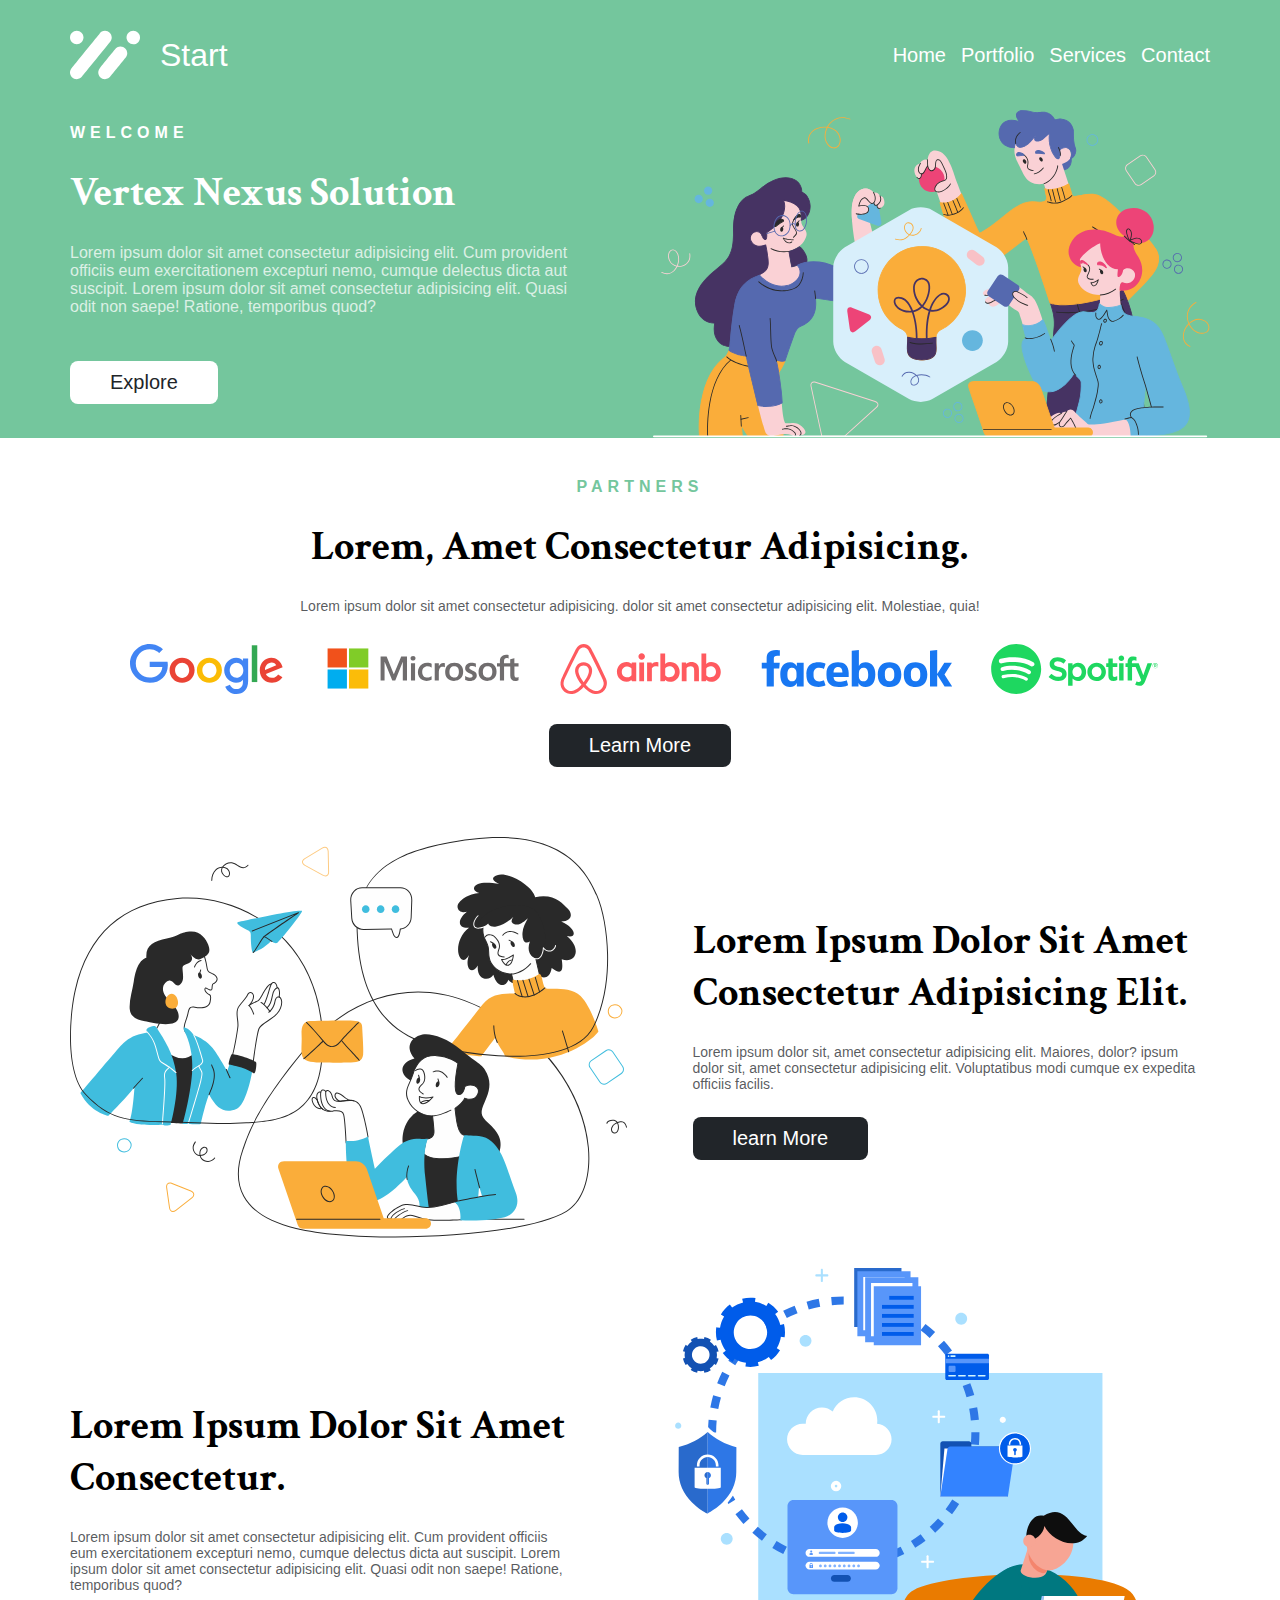
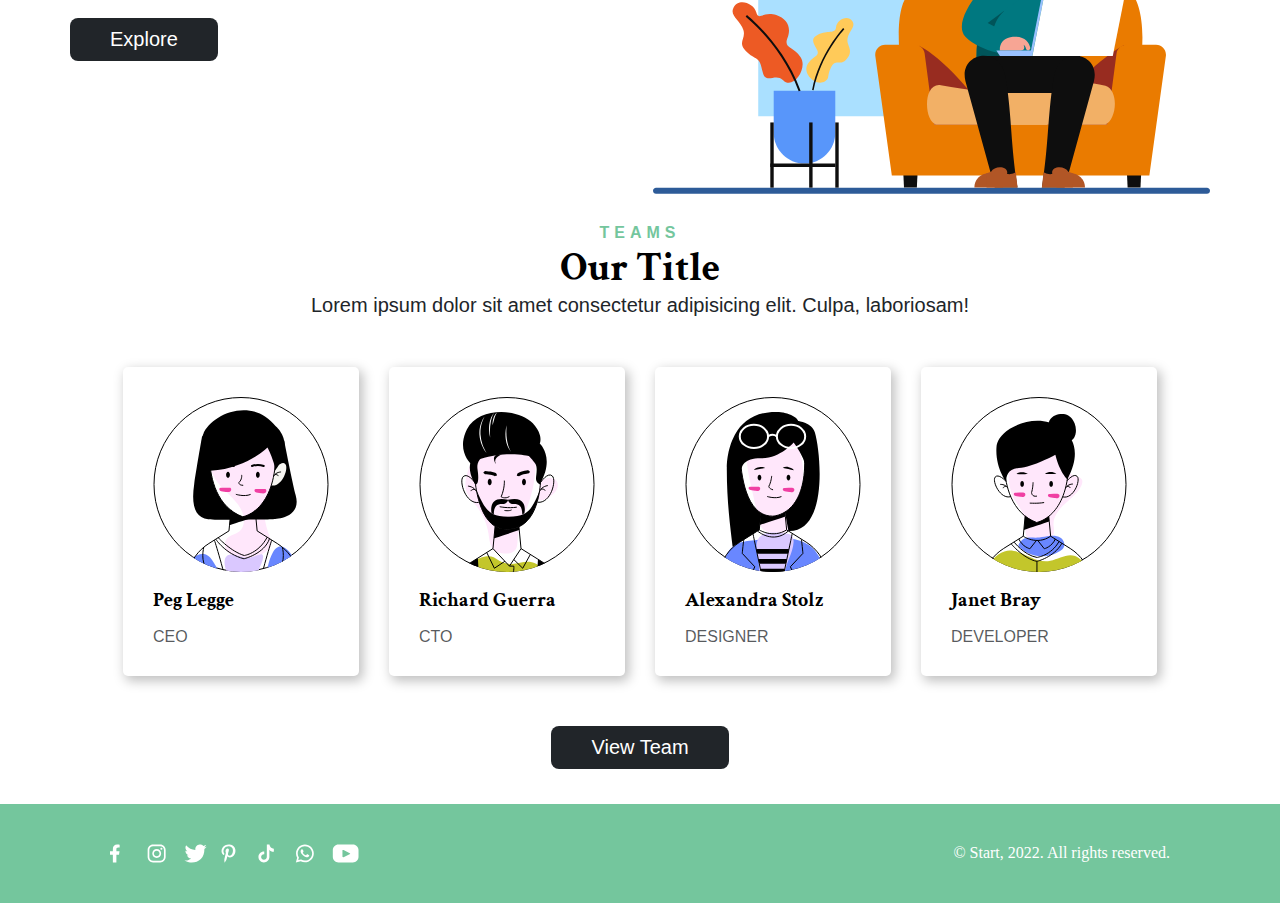
<file: index.html>
<!DOCTYPE html>
<html lang="en">
<head>
    <meta charset="UTF-8">
    <meta name="viewport" content="width=device-width, initial-scale=1.0">
    <link rel="icon" href="src/images/Logo/LogoWhite.svg">
    <title>Vertex Nexus Solution - Home</title>
    <link rel="stylesheet" href="src/styles/designsystem.css">
    <link rel="stylesheet" href="src/styles/index.css">
    <link rel="stylesheet" href="src/styles/portfolio.css">
</head>
<body>
    <div class="hero">
        <div class="navbar container">
            <div class="navbar__logo">
                <img src="src/images/Logo/LogoWhite.svg" alt="" class="navbar__logo--image">
                <div class="navbar__logo--text">Start</div>
            </div>
            <div class="navbar__menu hidden">
                <a href="index.html" class="navbar__menu--1">Home</a>
                <a href="portfolio.html" class="navbar__menu--2">Portfolio</a>
                <a href="Services.html" class="navbar__menu--3">Services</a>
                <a href="contact.html" class="navbar__menu--4">Contact</a>
            </div>
            <div class="navbar__icons">
                <i class="bi bi-list"></i>
                <i class="bi bi-x-lg hide"></i>
            </div>
        </div>
        <div class="SectionOne grid container ">
            <div class="SectionOne__left flex">
                <div class="SectionOne__left--label label text-white">welcome</div>
                <div class="SectionOne__left--title common-title text-white">Vertex Nexus solution</div>
                <div class="SectionOne__left--text">Lorem ipsum dolor sit amet consectetur adipisicing elit. Cum provident officiis eum exercitationem excepturi nemo, cumque delectus dicta aut suscipit. Lorem ipsum dolor sit amet consectetur adipisicing elit. Quasi odit non saepe! Ratione, temporibus quod?</div>
                <button class="SectionOne__left--btn white-btn">Explore</button>
            </div>
            <img src="src/images/Home/image-1.svg" alt="" class="SectionOne__right Responsive-image">
        </div>
    </div>

    <div class="SectionTwo container">
        <div class="SectionTwo--content text-center flex container">
            <div class="SectionTwo--content--label label text-green">partners</div>
            <div class="SectionTwo--content--title common-title ">Lorem, amet consectetur adipisicing.</div>
            <div class="SectionTwo--content--text">Lorem ipsum dolor sit amet consectetur adipisicing. dolor sit amet consectetur adipisicing elit. Molestiae, quia!</div>
        </div>
        <div class="SectionTwo--logo container ">
            <img src="src/images/Companies/Google.svg" alt="" class="Responsive-image">
            <img src="src/images/Companies/Microsoft.svg" alt="" class="Responsive-image">
            <img src="src/images/Companies/Airbnb.svg" alt="" class="Responsive-image">
            <img src="src/images/Companies/Facebook.svg" alt="" class="Responsive-image">
            <img src="src/images/Companies/Spotify.svg" alt="" class="Responsive-image">
        </div>
        <button class="SectionTwo--btn dark-btn">Learn More</button>
    </div>

    <div class="SectionThree grid container">
        <img src="src/images/Home/image-2.svg" alt="" class="SectionThree__left Responsive-image">
        <div class="SectionThree__right flex">
            <div class="SectionThree__right--title common-title">Lorem ipsum dolor sit amet consectetur adipisicing elit.</div>
            <div class="SectionThree__right--text">Lorem ipsum dolor sit, amet consectetur adipisicing elit. Maiores, dolor? ipsum dolor sit, amet consectetur adipisicing elit. Voluptatibus modi cumque ex expedita officiis facilis.</div>
            <div class="SectionThree__right--btn dark-btn">learn More</div>
        </div>
    </div>

    <div class="SectionFour grid container">
        <div class="SectionFour__left flex">
            <div class="SectionFour__left--title common-title text-dark">Lorem ipsum dolor sit amet consectetur.</div>
            <div class="SectionFour__left--text ">Lorem ipsum dolor sit amet consectetur adipisicing elit. Cum provident officiis eum exercitationem excepturi nemo, cumque delectus dicta aut suscipit. Lorem ipsum dolor sit amet consectetur adipisicing elit. Quasi odit non saepe! Ratione, temporibus quod?</div>
            <button class="SectionFour__left--btn dark-btn">Explore</button>
        </div>
        <img src="src/images/Home/image-3.svg" alt="" class="SectionFour__right Responsive-image">
    </div>

    <div class="SectionFive container">
        <div class="SectionFive__content text-center">
            <div class="SectionFive__content--label label text-green">teams</div>
            <div class="SectionFive__content--title common-title">our title</div>
            <div class="SectionFive__content--text">Lorem ipsum dolor sit amet consectetur adipisicing elit. Culpa, laboriosam!</div>
        </div>
        <div class="SectionFive__cards">
            <div class="SectionFive__cards--1">
                <img src="src/images/team/Peg_Legge.svg" alt="" class="Responsive-image">
                <div class="name">Peg Legge</div>
                <div class="position">CEO</div>
            </div>
            <div class="SectionFive__cards--2">
                <img src="src/images/team/Richard.svg" alt="" class="Responsive-image">
                <div class="name">Richard Guerra</div>
                <div class="position">CTO</div>
            </div>
            <div class="SectionFive__cards--3">
                <img src="src/images/team/Alexandra.svg" alt="" class="Responsive-image">
                <div class="name">Alexandra Stolz</div>
                <div class="position">Designer</div>
            </div>
            <div class="SectionFive__cards--4">
                <img src="src/images/team/Janet.svg" alt="" class="Responsive-image">
                <div class="name">Janet Bray</div>
                <div class="position">Developer</div>
            </div>
        </div>
        <button class="SectionFive__btn dark-btn">View Team</button>
    </div>

    <div class="footer">
        <div class="Homepage__footer container">
            <div class="Homepage__footer--logo">
                <img src="src/images/socials/facebook.svg" alt="" class="responsive-image">
                <img src="src/images/socials/instagram.svg" alt="" class="responsive-image">
                <img src="src/images/socials/twitter.svg" alt="" class="responsive-image">
                <img src="src/images/socials/pinterest.svg" alt="" class="responsive-image">
                <img src="src/images/socials/tiktok.svg" alt="" class="responsive-image">          
                <img src="src/images/socials/whatsapp.svg" alt="" class="responsive-image">
                <img src="src/images/socials/youtube.svg" alt="" class="responsive-image">
            </div>
            <div class="Homepage__footer--text">© Start, 2022. All rights reserved.</div>
        </div>
    </div>

</body>
<script src="src/main.js"></script>
</html>
</file>
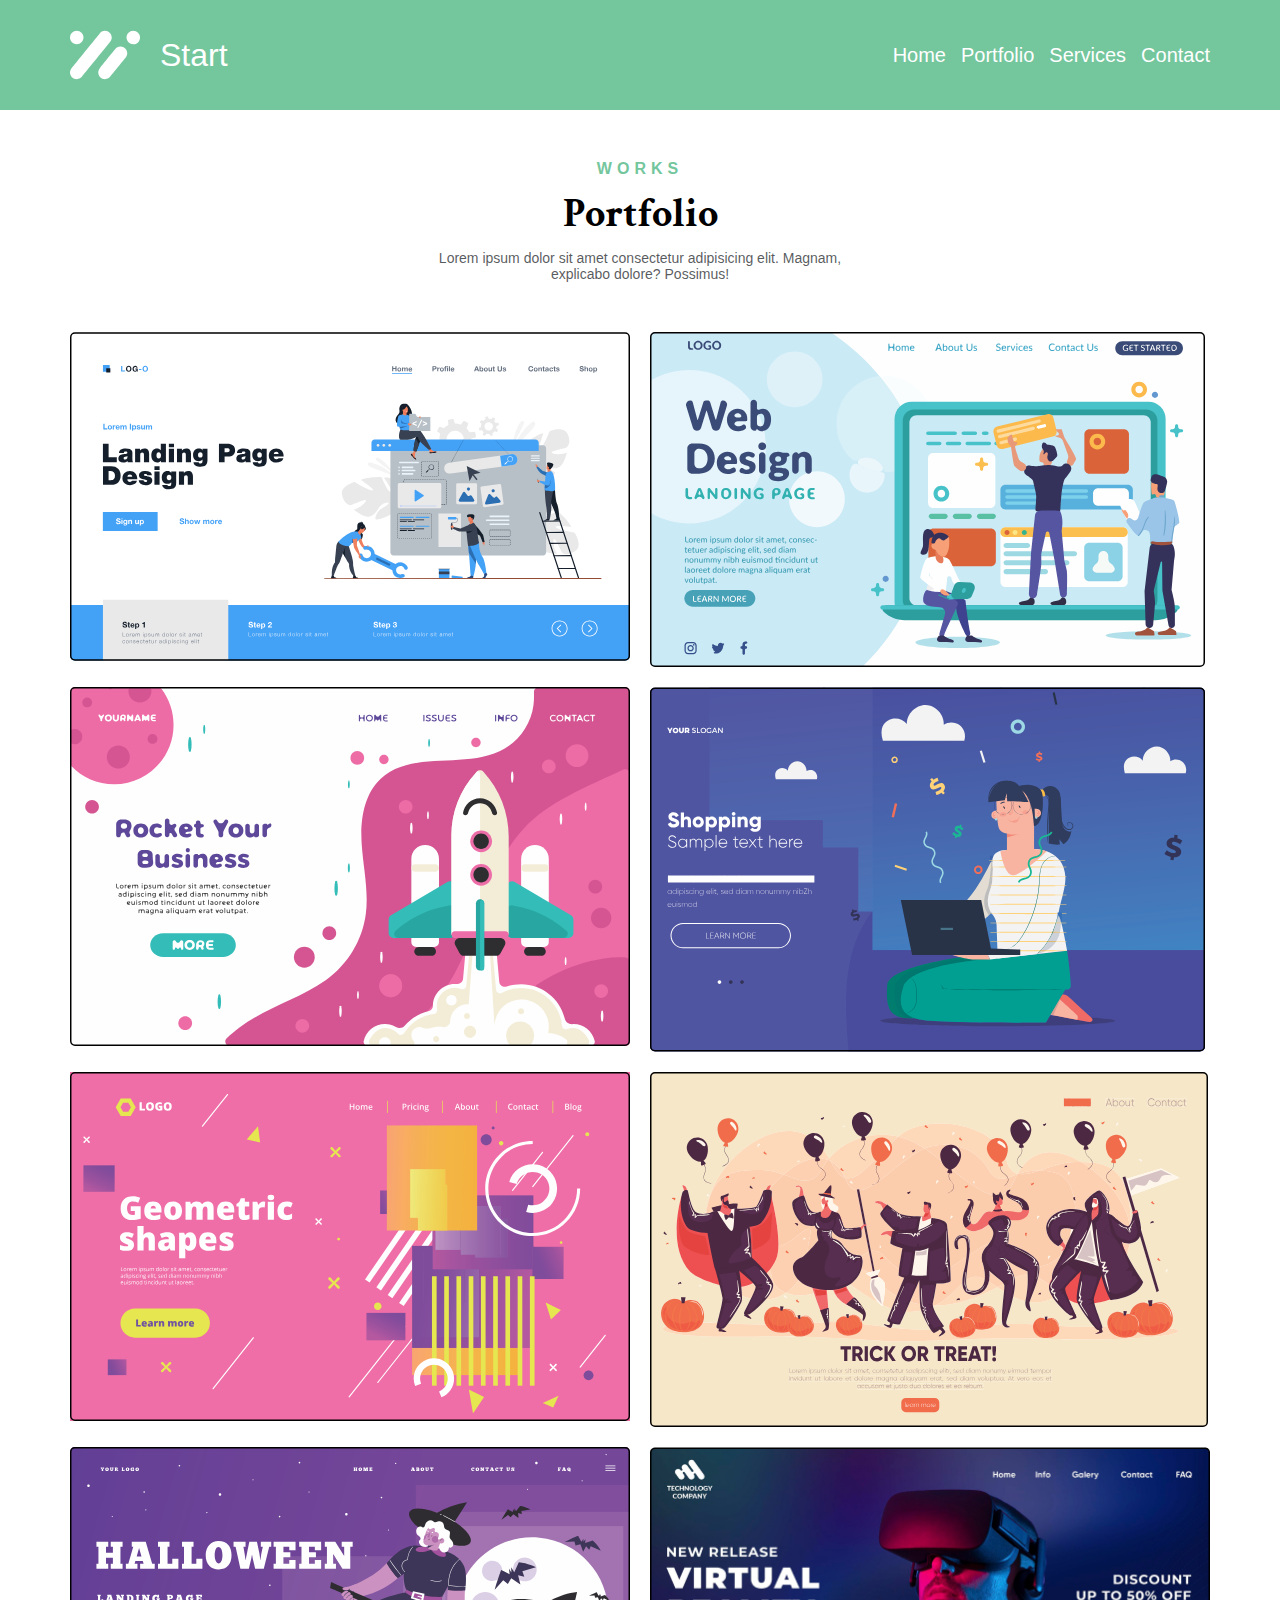
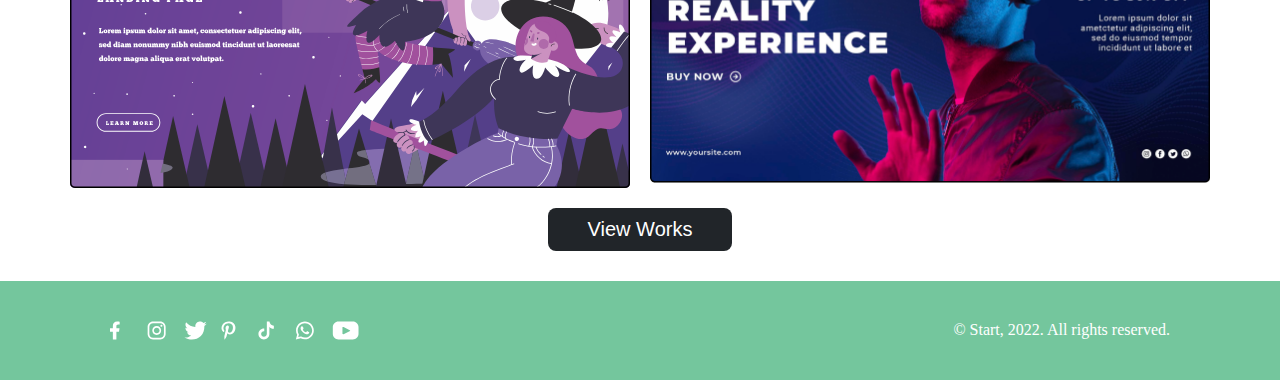
<file: portfolio.html>
<!DOCTYPE html>
<html lang="en">
<head>
    <meta charset="UTF-8">
    <meta name="viewport" content="width=device-width, initial-scale=1.0">
    <link rel="icon" href="src/images/Logo/LogoWhite.svg">
    <title>Vertex Nexus Solution - Portfolio</title>
    <link rel="stylesheet" href="src/styles/designsystem.css">
    <link rel="stylesheet" href="src/styles/index.css">
    <link rel="stylesheet" href="src/styles/portfolio.css">
</head>
<body>
    <div class="hero">
        <div class="navbar container">
            <div class="navbar__logo">
                <img src="src/images/Logo/LogoWhite.svg" alt="" class="navbar__logo--image">
                <div class="navbar__logo--text">Start</div>
            </div>
            <div class="navbar__menu hidden">
                <a href="index.html" class="navbar__menu--1">Home</a>
                <a href="portfolio.html" class="navbar__menu--2">Portfolio</a>
                <a href="Services.html" class="navbar__menu--3">Services</a>
                <a href="contact.html" class="navbar__menu--4">Contact</a>
            </div>
            <div class="navbar__icons">
                <i class="bi bi-list"></i>
                <i class="bi bi-x-lg hide"></i>
            </div>
        </div>
    </div>

    <div class="portfolio__SectionOne container">
        <div class="portfolio__SectionOne--content text-center">
            <div class="portfolio__SectionOne--content--label label text-green">works</div>
            <div class="portfolio__SectionOne--content--title common-title">portfolio</div>
            <div class="portfolio__SectionOne--content--text">Lorem ipsum dolor sit amet consectetur adipisicing elit. Magnam, explicabo dolore? Possimus!</div>
        </div>
        <div class="portfolio__SectionOne--images ">
            <img src="src/images/Portfolio/sample-1.svg" alt="" class="Responsive-image">
            <img src="src/images/Portfolio/sample-2.svg" alt="" class="Responsive-image">
            <img src="src/images/Portfolio/sample-3.svg" alt="" class="Responsive-image">
            <img src="src/images/Portfolio/sample-4.svg" alt="" class="Responsive-image">
            <img src="src/images/Portfolio/sample-5.svg" alt="" class="Responsive-image">
            <img src="src/images/Portfolio/sample-6.svg" alt="" class="Responsive-image">
            <img src="src/images/Portfolio/sample-7.svg" alt="" class="Responsive-image">
            <img src="src/images/Portfolio/sample-8.png" alt="" class="Responsive-image">
        </div>
        <button class="portfolio__SectionOne--btn dark-btn">View Works</button>
    </div>

    <div class="footer">
        <div class="Homepage__footer container">
            <div class="Homepage__footer--logo">
                <img src="src/images/socials/facebook.svg" alt="" class="responsive-image">
                <img src="src/images/socials/instagram.svg" alt="" class="responsive-image">
                <img src="src/images/socials/twitter.svg" alt="" class="responsive-image">
                <img src="src/images/socials/pinterest.svg" alt="" class="responsive-image">
                <img src="src/images/socials/tiktok.svg" alt="" class="responsive-image">          
                <img src="src/images/socials/whatsapp.svg" alt="" class="responsive-image">
                <img src="src/images/socials/youtube.svg" alt="" class="responsive-image">
            </div>
            <div class="Homepage__footer--text">© Start, 2022. All rights reserved.</div>
        </div>
    </div>
</body>
<script src="src/main.js"></script>
</html>
</file>
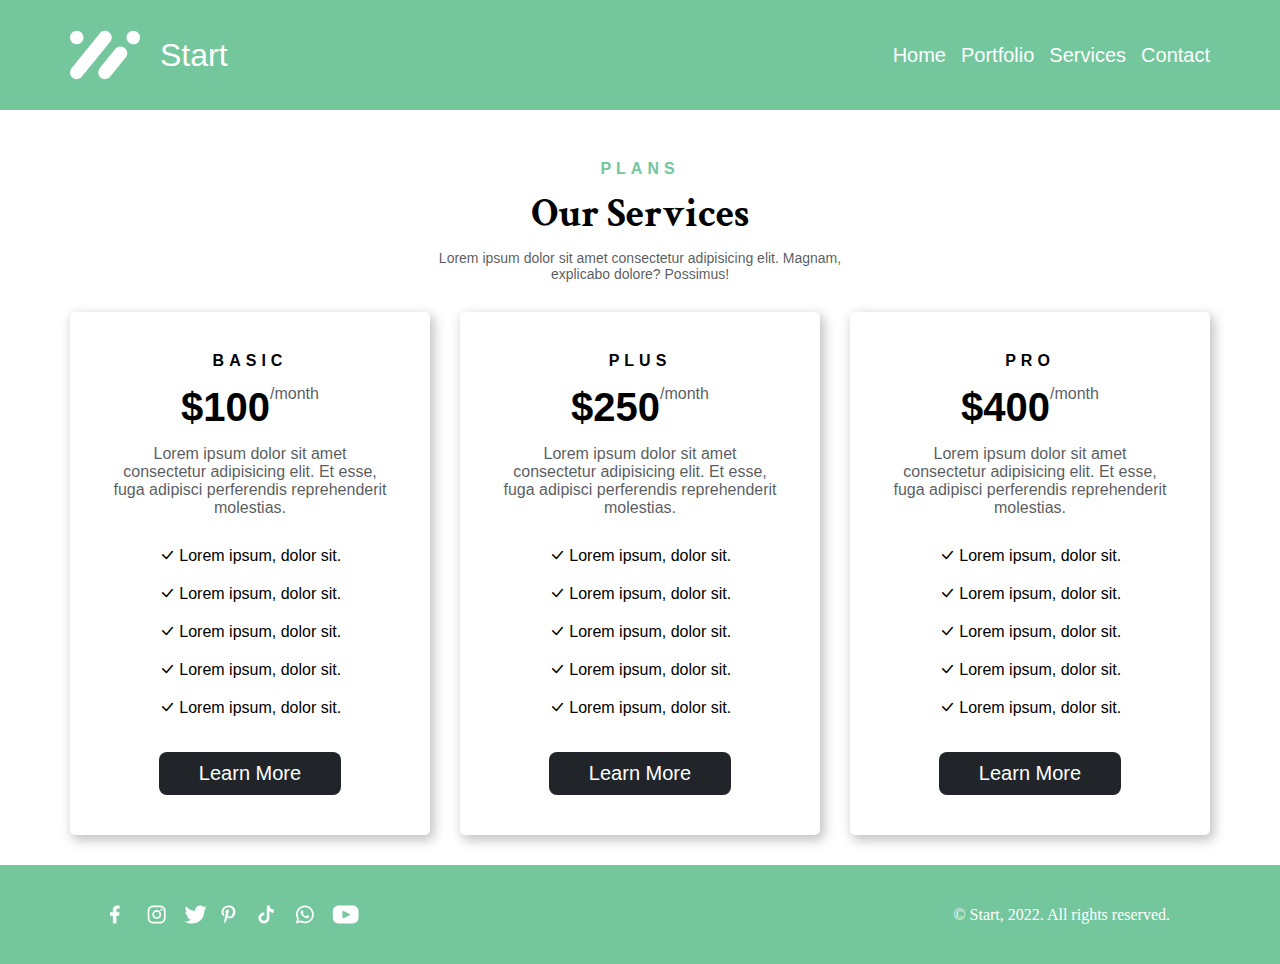
<file: Services.html>
<!DOCTYPE html>
<html lang="en">
<head>
    <meta charset="UTF-8">
    <meta name="viewport" content="width=device-width, initial-scale=1.0">
    <link rel="icon" href="src/images/Logo/LogoWhite.svg">
    <title>Vertex Nexus Solution - Services</title>
    <link rel="stylesheet" href="src/styles/designsystem.css">
    <link rel="stylesheet" href="src/styles/index.css">
    <link rel="stylesheet" href="src/styles/portfolio.css">
</head>
<body>
    <div class="hero">
        <div class="navbar container">
            <div class="navbar__logo">
                <img src="src/images/Logo/LogoWhite.svg" alt="" class="navbar__logo--image">
                <div class="navbar__logo--text">Start</div>
            </div>
            <div class="navbar__menu hidden">
                <a href="index.html" class="navbar__menu--1">Home</a>
                <a href="portfolio.html" class="navbar__menu--2">Portfolio</a>
                <a href="Services.html" class="navbar__menu--3">Services</a>
                <a href="contact.html" class="navbar__menu--4">Contact</a>
            </div>
            <div class="navbar__icons">
                <i class="bi bi-list"></i>
                <i class="bi bi-x-lg hide"></i>
            </div>
        </div>
    </div>

    <div class="Services__SectionOne container">
        <div class="portfolio__SectionOne--content text-center">
            <div class="portfolio__SectionOne--content--label label text-green">plans</div>
            <div class="portfolio__SectionOne--content--title common-title">Our Services</div>
            <div class="portfolio__SectionOne--content--text">Lorem ipsum dolor sit amet consectetur adipisicing elit. Magnam, explicabo dolore? Possimus!</div>
        </div>
        <div class="Services__cards">
            <div class="Services__cards--1">
                <div class="tag label">Basic</div>
                <div class="price">
                    <div class="amount">$100</div>
                    <div class="time">/month</div>
                </div>
                <div class="details">Lorem ipsum dolor sit amet consectetur adipisicing elit. Et esse, fuga adipisci perferendis reprehenderit molestias.</div>
                <div class="features">
                    <div class="list">
                        <i class="bi bi-check-lg"></i>
                        <span>Lorem ipsum, dolor sit.</span>
                    </div>       
                    <div class="list">
                        <i class="bi bi-check-lg"></i>
                        <span>Lorem ipsum, dolor sit.</span>
                    </div>
                    <div class="list">
                        <i class="bi bi-check-lg"></i>
                        <span>Lorem ipsum, dolor sit.</span>
                    </div>
                    <div class="list">
                        <i class="bi bi-check-lg"></i>
                        <span>Lorem ipsum, dolor sit.</span>
                    </div>
                    <div class="list">
                        <i class="bi bi-check-lg"></i>
                        <span>Lorem ipsum, dolor sit.</span>
                    </div>           
                </div>
                <button class="Services__btn dark-btn">Learn More</button>
            </div>
            <div class="Services__cards--2">
                <div class="tag label">Plus</div>
                <div class="price">
                    <div class="amount">$250</div>
                    <div class="time">/month</div>
                </div>
                <div class="details">Lorem ipsum dolor sit amet consectetur adipisicing elit. Et esse, fuga adipisci perferendis reprehenderit molestias.</div>
                <div class="features">
                    <div class="list">
                        <i class="bi bi-check-lg"></i>
                        <span>Lorem ipsum, dolor sit.</span>
                    </div>       
                    <div class="list">
                        <i class="bi bi-check-lg"></i>
                        <span>Lorem ipsum, dolor sit.</span>
                    </div>
                    <div class="list">
                        <i class="bi bi-check-lg"></i>
                        <span>Lorem ipsum, dolor sit.</span>
                    </div>
                    <div class="list">
                        <i class="bi bi-check-lg"></i>
                        <span>Lorem ipsum, dolor sit.</span>
                    </div>
                    <div class="list">
                        <i class="bi bi-check-lg"></i>
                        <span>Lorem ipsum, dolor sit.</span>
                    </div>           
                </div>
                <button class="Services__btn dark-btn">Learn More</button>
            </div>
            <div class="Services__cards--3">
                <div class="tag label">Pro</div>
                <div class="price">
                    <div class="amount">$400</div>
                    <div class="time">/month</div>
                </div>
                <div class="details">Lorem ipsum dolor sit amet consectetur adipisicing elit. Et esse, fuga adipisci perferendis reprehenderit molestias.</div>
                <div class="features">
                    <div class="list">
                        <i class="bi bi-check-lg"></i>
                        <span>Lorem ipsum, dolor sit.</span>
                    </div>       
                    <div class="list">
                        <i class="bi bi-check-lg"></i>
                        <span>Lorem ipsum, dolor sit.</span>
                    </div>
                    <div class="list">
                        <i class="bi bi-check-lg"></i>
                        <span>Lorem ipsum, dolor sit.</span>
                    </div>
                    <div class="list">
                        <i class="bi bi-check-lg"></i>
                        <span>Lorem ipsum, dolor sit.</span>
                    </div>
                    <div class="list">
                        <i class="bi bi-check-lg"></i>
                        <span>Lorem ipsum, dolor sit.</span>
                    </div>           
                </div>
                <button class="Services__btn dark-btn">Learn More</button>
            </div>
        </div>
    </div>
    
    <div class="footer">
        <div class="Homepage__footer container">
            <div class="Homepage__footer--logo">
                <img src="src/images/socials/facebook.svg" alt="" class="responsive-image">
                <img src="src/images/socials/instagram.svg" alt="" class="responsive-image">
                <img src="src/images/socials/twitter.svg" alt="" class="responsive-image">
                <img src="src/images/socials/pinterest.svg" alt="" class="responsive-image">
                <img src="src/images/socials/tiktok.svg" alt="" class="responsive-image">          
                <img src="src/images/socials/whatsapp.svg" alt="" class="responsive-image">
                <img src="src/images/socials/youtube.svg" alt="" class="responsive-image">
            </div>
            <div class="Homepage__footer--text">© Start, 2022. All rights reserved.</div>
        </div>
    </div>
</body>
<script src="src/main.js"></script>
</html>
</file>
<file: src/styles/designsystem.css>
@import url('https://fonts.googleapis.com/css2?family=Crimson+Text:ital,wght@0,400;0,600;0,700;1,400;1,600;1,700&display=swap');
@import url('https://fonts.googleapis.com/css2?family=Crimson+Text:ital,wght@0,400;0,600;0,700;1,400;1,600;1,700&display=swap');
@import url("https://cdn.jsdelivr.net/npm/bootstrap-icons@1.11.3/font/bootstrap-icons.min.css");

:root{
    --h1: 40px;
    --h2: 32px;
    --h3: 28px;
    --h4: 24px;
    --h5: 20px;
    --h6: 16px;

    --sub: 20px;

    --label: 16px;
    --ls: 5px;
    --body: 14px;

    --font-1: "Crimson Text", serif;
    --font-2: "Work Sans", sans-serif;

    --color-dark-100: #212529;
    --color-dark-75: rgba(33, 37, 41,0.75);
    --color-dark-50: rgba(33, 37, 41,0.5);
    --color-dark-25: rgba(33, 37, 41,0.25);

    --color-white-100: rgba(255, 255, 255,1);
    --color-white-75: rgba(255, 255, 255, 0.75);
    --color-white-50: rgba(255, 255, 255, 0.5);
    --color-white-25: rgba(255, 255, 255, 0.25);

    --color-green-100: rgba(116, 198, 157,1);
    --color-green-75: rgba(116, 198, 157, 0.75);
    --color-green-50: rgba(116, 198, 157, 0.5);
    --color-green-25: rgba(116, 198, 157, 0.25);
    
    --shadow-1: 3px 4px 12px 1px rgba(0,0,0,0.25);
}
/**
* ! style rules for common buttons
**/

.white-btn, .dark-btn{
    padding: 10px 40px;
    color: var(--color-dark-100);
    cursor: pointer;
    font-size: var(--h5);
    font-family: var(--font-2);
    border: none;
    border-radius: 8px;
    background-color: var(--color-white-100);
    
}

.dark-btn{
    color: var(--color-white-100);
    background-color: var(--color-dark-100);
}

/**
*! style rules for text colors
**/

.text-dark{
    columns: var(--color-dark-100);
}

.text-white{
    color: var(--color-white-100);
}

.text-green{
    color: var(--color-green-100);
}

/**
*! style rules for text Labels
**/

.label{
    font-family: var(--font-2);
    font-size:var(--label);
    letter-spacing: var(--ls);
    text-transform: uppercase;
    font-weight: 700;

}



/**
*! remove defaults styles of browser
**/

*{
    margin: 0;
    padding: 0;
    box-sizing: border-box;
}

/**
*! Style rules for hero
**/

.hero{
    background-color: var(--color-green-100);
}


/**
*! Style rules for navbar
**/

.navbar{
    display: flex;
    flex-direction: row;
    align-items: center;
    justify-content: space-between;
    padding: 30px 0;
}


/**
*! Style rules for navbar logo
**/

.navbar__logo{
    display:flex;
    flex-direction: row;
    align-items: center;
    gap: 20px;
}

/**
*! Style rules for navbar__logo--text
**/

.navbar__logo--text{
    font-size: var(--h2);
    font-family: var(--font-2);
    font-weight: 500;
    color: var(--color-white-100);
}

/**
*! Style rules for navbar__menu
**/
.navbar__menu{
    display: flex;
    flex-direction: row;
    gap: 15px;
    font-family: var(--font-2);
    font-size: var(--h5);
}

[class^="navbar__menu--"]{
    color: var(--color-white-100);
    text-decoration: none;
}

.navbar__icons{
    display: none;
}

.navbar__icons i{
    cursor: pointer;
    font-size: var(--h2);
    color: var(--color-white-100);
}

.grid{
    display: grid;
    grid-template-columns: repeat(2,1fr);

}

/**
*! style rules for common title
**/
.common-title{
    text-transform: capitalize;
    font-size: var(--h1);
    font-family: var(--font-1);
    font-weight: bold;
}

/**
*! Style rules for common classes
**/
.container{
    max-width: 1140px;
    margin: auto;
    align-items: center;
    gap: 25px;
}


.Responsive-image{
    max-width: 100%;
    height: auto;
}

.flex{
    display: flex;
    flex-direction: column;
    gap: 25px;
}

.text-center{
    text-align: center;
}

/**
*? @media query
**/
@media (max-width: 1200px){
    .container{
        max-width: 900px; 
        margin: auto;
    }
}

@media (max-width: 1024px){
    .container{
        max-width: 740px;
        margin: auto;
    }
}

@media (max-width: 768px){
    .grid{
        grid-template-columns: repeat(1, 1fr);
    }
    .container{
        max-width: 500px;
        margin: auto;
    }
    .navbar__menu{
        z-index: 1;
        background-color: var(--color-green-100);
        width: 100%;
        right: 0;
        height: 100vh;
        position: absolute;
        top: 110px;
        display: flex;
        flex-direction: column;
        justify-content: center;
        align-items: center;
        gap: 40px;
        
    }
    .navbar__icons{
        display: block;
    } 
    .hide{
        display: none;
    }
    .navbar__menu--1{
        margin-top: -200px;
    }
    .hidden{
        opacity: 0%;
        z-index: -1;
    }
}



@media (max-width: 568px){
    .container{
        max-width: 90%;
        margin: auto;
    }
}
</file>
<file: src/styles/index.css>
/**
*! style rules for SectionOne
**/


.SectionOne__left--btn{
    align-self: start;
    margin-top: 20px;
    margin-bottom: 20px;
}

.SectionOne__left--text{
    font-family: var(--font-2);
    font-size: var(--h6);
    color: var(--color-white-75);
    max-width: 520px;
}

/**
*! Style rules for SectionTwo
**/

.SectionTwo{
    display: grid;
    gap:30px;
    padding: 40px;
    justify-content: center;
}
.SectionTwo--content--text{
    font-family: var(--font-2);
    font-size: var(--body);
    color: var(--color-dark-75);
}

.SectionTwo--btn{
    justify-self: center;
    align-self: center;
}
.SectionTwo--logo{
    display: grid;
    grid-template-columns: repeat(5,1fr);
}

.SectionTwo--logo img{
   justify-self: center;
   align-self: center;
}


/**
*! Style rules for SectionThree
**/

.SectionThree__right--text{
    font-family: var(--font-2);
    font-size: var(--body);
    color: var(--color-dark-75);
}

.SectionThree__right--btn{
    justify-self: start;
    align-self: start;
}

.SectionThree__right{
    gap: 25px;
    padding-left: 40px;
}

.SectionThree{
    margin-top: 30px;
    justify-content: center;
}

/**
*! Style rules for Sectionfour
**/

.SectionFour__left--text{
    font-family: var(--font-2);
    font-size: var(--body);
    color: var(--color-dark-75);
}

.SectionFour__left{
    padding-right: 50px;
}

.SectionFour__left--btn{
    justify-self: start;
    align-self: start;
}

.SectionFour{
    margin-top: 30px;
    justify-content: center;
}


/**
*! Style rules for Sectionfive
**/
.SectionFive__content--text{
    font-family: var(--font-2);
    font-size: var(--sub);
    color: var(--color-dark-100);
}

.SectionFive__cards{
    display: grid;
    grid-template-columns: repeat(4,1fr);
    gap: 30px;
}

[class^="SectionFive__cards--"]{
    display: flex;
    flex-direction: column;
    box-shadow: var(--shadow-1);
    border-radius: 5px;
    padding: 30px;
    gap: 15px;
}

[class^="SectionFive__cards--"] .name{
    font-family: var(--font-1);
    font-size: var(--h5);
    font-weight: bold;
}

[class^="SectionFive__cards--"] .position{
    font-family: var(--font-2);
    color: var(--color-dark-75);
    text-transform: uppercase;
}
.SectionFive{
    display: grid;
    gap: 50px;
    margin-top: 30px;
    margin-bottom: 35px;
    justify-content: center;
}

.SectionFive__btn{
    justify-self: center;
    align-self: center;
}


/**
*! Style rules for Homepage footer
**/

.footer{
    background-color: var(--color-green-100);
    justify-content: center;
}

.Homepage__footer{
    display: flex;
    flex-direction: row;
    justify-content: space-between;
}

.Homepage__footer--logo{
    display: grid;
    grid-template-columns: repeat(7,1fr);
    gap: 10px;
    padding: 30px;
    margin: 10px;
    cursor: pointer;
}

.Homepage__footer--text{
    padding: 30px;
    margin: 10px;
    color: var(--color-white-100);
}

@media (max-width: 768px){
    .SectionFive__cards{
        display: grid;
        grid-template-columns: repeat(4,1fr);
        gap: 30px;
    }
}

@media (max-width: 768px){
    .SectionOne__right, .SectionFour__right {
        order: 0;
    }
    .SectionOne__left, .SectionFour__left{
        order: 1;
    }
    .common-title{
        font-size: var(--h4);
    }
    .SectionTwo--logo{
        display: grid;
        grid-template-columns: repeat(1,1fr);
    }
    .SectionFive__cards{
        display: grid;
        grid-template-columns: repeat(2,1fr);
        gap: 30px;
    }
    .SectionFour__left, .SectionThree__right{
        padding: 0px 50px 0px 50px;
    }
}

@media (max-width: 568px){
    .SectionFive__cards{
        display: grid;
        grid-template-columns: repeat(1,1fr);
        gap: 30px;
    }
}
</file>
<file: src/styles/portfolio.css>
.portfolio__SectionOne--content--text{
        font-family: var(--font-2);
        font-size: var(--body);
        color: var(--color-dark-75);
        max-width: 410px;
        margin: auto;
}

.portfolio__SectionOne--content{
    margin-top: 50px;
    margin-bottom: 30px;
    display: flex;
    flex-direction: column;
    gap: 10px;
}


.portfolio__SectionOne--images{
        display: grid;
        grid-template-columns: repeat(2,1fr);
        gap: 20px;
        cursor: pointer;
}

.portfolio__SectionOne--btn{
        justify-self: center;
        align-self: center;
}

.portfolio__SectionOne{
        display: flex;
        flex-direction: column;
        gap: 20px;
        margin-bottom: 30px;
}

.portfolio__SectionOne--images:hover{
        box-shadow: 4px var(--color-dark-75);
}

@media (max-width: 768px){
        .portfolio__SectionOne--images{
                display: grid;
                grid-template-columns: repeat(1,1fr);
        }
}

/**
*?styles for Services.html
**/

.Services__cards{
        display: grid;
        grid-template-columns: repeat(3,1fr);
        font-family: var(--font-2);
        text-align: center;
        gap: 30px;
        margin-top: 30px;
        margin-bottom: 30px;
}

[class^="Services__cards--"]{
        box-shadow: var(--shadow-1);
        display: grid;
        gap: 15px;
        padding: 40px;
        border-radius: 5px;
}

.amount{
        font-size: var(--h1);
        font-weight: bolder;
}

.time{
        color: var(--color-dark-75);
}

.price{
        display: flex;
        flex-direction: row;
        justify-self: center;
        align-self: center;
}

.details{
        color: var(--color-dark-75);
        font: var(--font-2);
}

.features{
        display: grid;
        gap: 20px;
        text-align: center;
        margin-top: 15px;
        margin-bottom: 20px;
        font-size: var(--font-2);
}

.Services__btn{
        justify-self: center;
        align-self: center;
}

@media (max-width: 768px){
        .Services__cards{
                display: grid;
                grid-template-columns: repeat(1,1fr);
        }
}


/**
*! Styles for contact page.
**/

.contact__SectionOne{
        padding-top: 20px;
        padding-bottom: 20px;
}

.contact__sectionOne--text{
        font-family: var(--font-2);
        font-size: var(--body);
        color: var(--color-dark-75);
        max-width: 400px;
        margin: auto;
}

.form{
        display: flex;
        flex-direction: column;
        gap: 20px;
        font-family: var(--font-2);
}

.contact__SectionTwo{
        display: grid;
        grid-template-columns: repeat(2,1fr);
        gap: 25px;
        margin-top: 30px;
}

#name, #email{
        width: auto;
        height: 30px;
        padding: 10px;
        border-radius: 5px;
        background-color: rgba(0,0,0,0.05);
}
#message{
        height: 70px;
        width: auto;
        padding: 10px;
        border-radius: 5px;
        background-color: rgba(0,0,0,0.05);
}

.contact__page{
        margin-bottom: 30px;
}

@media (max-width: 768px){
        .contact__SectionTwo{
                display: grid;
                grid-template-columns: repeat(1,1fr);
        }
        .contact__SectionTwo--map{
                order: 0;
        }
        .contact__SectionTwo--form{
                order: 1;
        }
}


[class^="navbar__menu--"]:hover{
        transform: scale(1.1);
}
</file>
